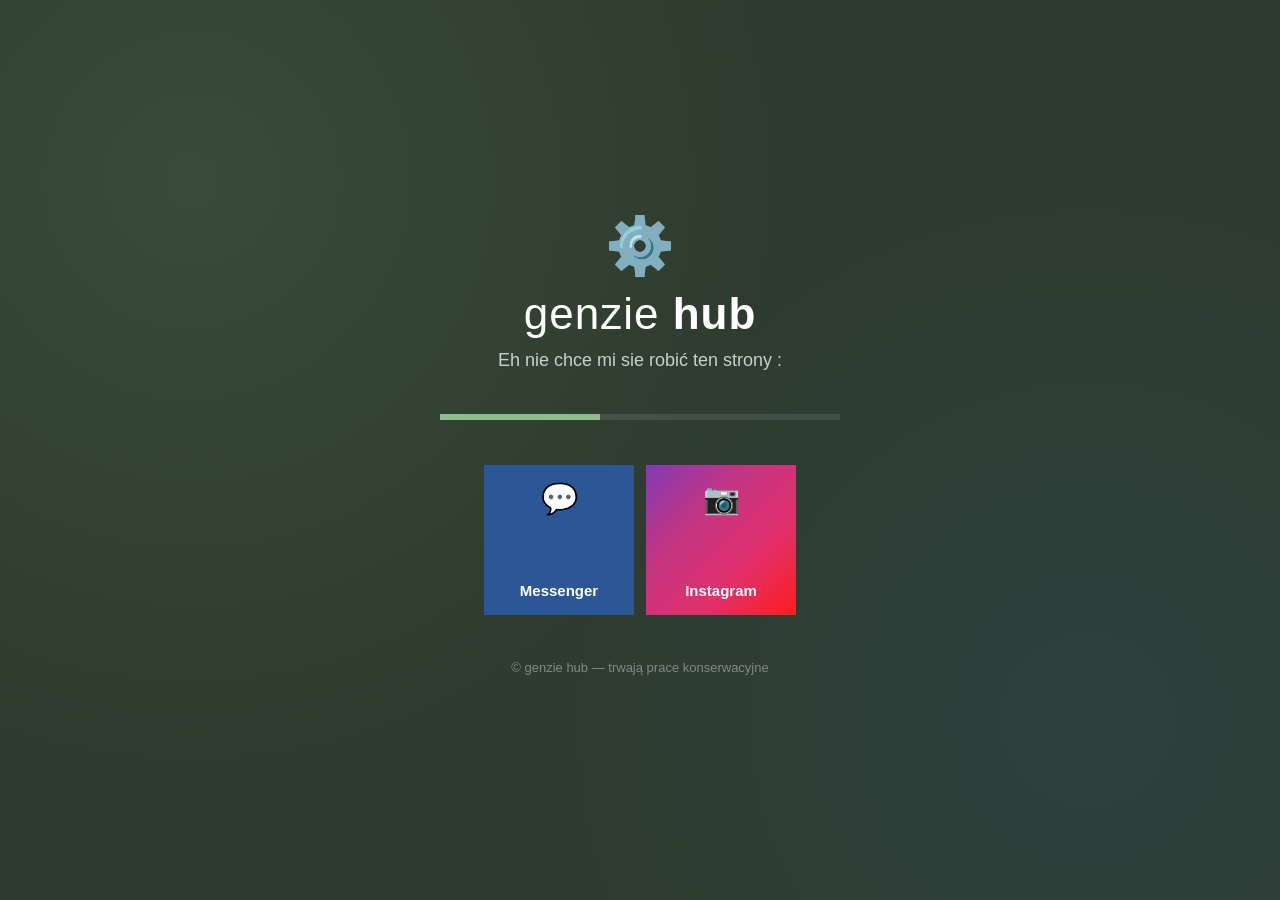
<file: index.html>
<!DOCTYPE html>
<html lang="pl">
<head>
    <meta charset="UTF-8">
    <meta name="viewport" content="width=device-width, initial-scale=1.0">
    <title>Genzie Hub — strona w naprawie</title>
    <style>
        * { box-sizing: border-box; }

        body {
            font-family: 'Segoe UI', Tahoma, Geneva, Verdana, sans-serif;
            background-color: #2e3b2e;
            background-image:
                radial-gradient(circle at 15% 20%, rgba(140, 189, 140, 0.12), transparent 45%),
                radial-gradient(circle at 85% 80%, rgba(43, 87, 151, 0.15), transparent 45%);
            color: white;
            margin: 0;
            min-height: 100vh;
            display: flex;
            align-items: center;
            justify-content: center;
            padding: 40px 20px;
        }

        .wrap {
            max-width: 720px;
            width: 100%;
            text-align: center;
        }

        .gear {
            font-size: 56px;
            display: inline-block;
            margin-bottom: 10px;
            animation: spin 6s linear infinite;
        }

        @keyframes spin {
            from { transform: rotate(0deg); }
            to { transform: rotate(360deg); }
        }

        h1 {
            font-weight: 300;
            font-size: 44px;
            margin: 0 0 8px 0;
            letter-spacing: 1px;
        }

        h1 b { font-weight: 700; }

        .subtitle {
            font-size: 18px;
            opacity: 0.75;
            margin: 0 0 40px 0;
            line-height: 1.5;
        }

        .bar-track {
            height: 6px;
            width: 100%;
            max-width: 400px;
            margin: 0 auto 45px auto;
            background: rgba(255,255,255,0.1);
            overflow: hidden;
            position: relative;
        }

        .bar-fill {
            position: absolute;
            top: 0; left: 0; bottom: 0;
            width: 40%;
            background: #8cbd8c;
            animation: loading 1.8s ease-in-out infinite;
        }

        @keyframes loading {
            0%   { left: -40%; }
            100% { left: 100%; }
        }

        .tiles {
            display: flex;
            gap: 12px;
            justify-content: center;
            flex-wrap: wrap;
        }

        .tile {
            width: 150px;
            height: 150px;
            display: flex;
            flex-direction: column;
            justify-content: flex-end;
            padding: 16px;
            text-decoration: none;
            color: white;
            transition: transform 0.15s, outline 0.15s;
            outline: 0 solid transparent;
        }

        .tile:hover {
            transform: scale(1.04);
            outline: 3px solid rgba(255,255,255,0.5);
        }

        .tile .icon { font-size: 30px; margin-bottom: auto; }
        .tile .label { font-size: 15px; font-weight: 600; }

        .bg-messenger { background-color: #2b5797; }
        .bg-instagram { background: linear-gradient(135deg, #833AB4, #C13584, #E1306C, #FD1D1D); }
        .bg-tiktok { background-color: #101010; }

        .footer-note {
            margin-top: 45px;
            font-size: 13px;
            opacity: 0.4;
        }

        @media (max-width: 600px) {
            h1 { font-size: 32px; }
            .tile { width: 120px; height: 120px; padding: 12px; }
        }
    </style>
</head>
<body>
    <div class="wrap">
        <div class="gear">⚙️</div>
        <h1>genzie <b>hub</b></h1>
        <p class="subtitle">Eh nie chce mi sie robić ten strony :</p>

        <div class="bar-track"><div class="bar-fill"></div></div>

        <div class="tiles">
            <a href="https://m.me/ch/Abb21Rb8aHAkdBBQ/" class="tile bg-messenger" target="_blank" rel="noopener">
                <div class="icon">💬</div>
                <div class="label">Messenger</div>
            </a>
            <a href="https://www.instagram.com/melanz.onlinemess/" class="tile bg-instagram" target="_blank" rel="noopener">
                <div class="icon">📷</div>
                <div class="label">Instagram</div>
            </a>
        </div>

        <p class="footer-note">© genzie hub — trwają prace konserwacyjne</p>
    </div>
</body>
</html>
</file>
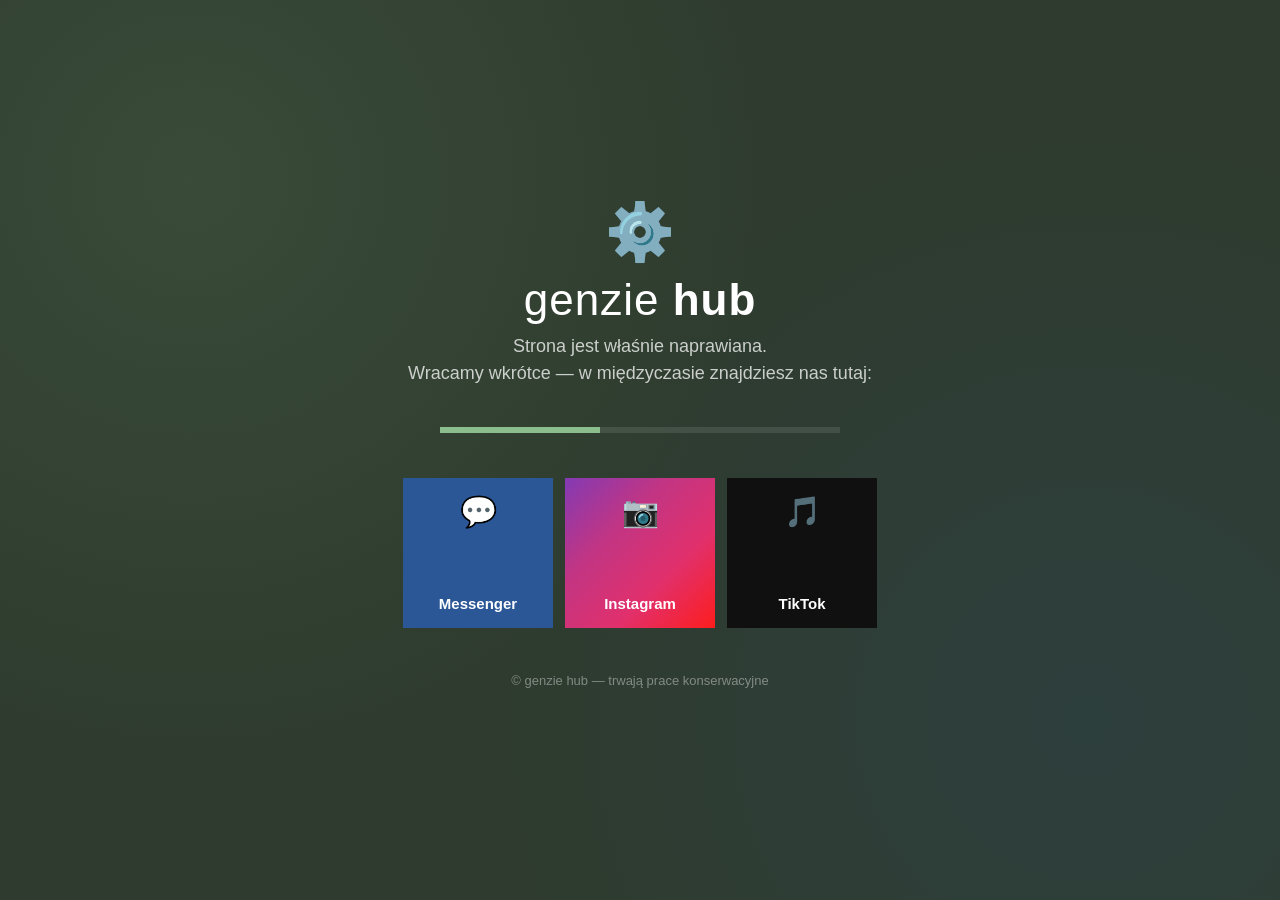
<file: insex.html>
<!DOCTYPE html>
<html lang="pl">
<head>
    <meta charset="UTF-8">
    <meta name="viewport" content="width=device-width, initial-scale=1.0">
    <title>Genzie Hub — strona w naprawie</title>
    <style>
        * { box-sizing: border-box; }

        body {
            font-family: 'Segoe UI', Tahoma, Geneva, Verdana, sans-serif;
            background-color: #2e3b2e;
            background-image:
                radial-gradient(circle at 15% 20%, rgba(140, 189, 140, 0.12), transparent 45%),
                radial-gradient(circle at 85% 80%, rgba(43, 87, 151, 0.15), transparent 45%);
            color: white;
            margin: 0;
            min-height: 100vh;
            display: flex;
            align-items: center;
            justify-content: center;
            padding: 40px 20px;
        }

        .wrap {
            max-width: 720px;
            width: 100%;
            text-align: center;
        }

        .gear {
            font-size: 56px;
            display: inline-block;
            margin-bottom: 10px;
            animation: spin 6s linear infinite;
        }

        @keyframes spin {
            from { transform: rotate(0deg); }
            to { transform: rotate(360deg); }
        }

        h1 {
            font-weight: 300;
            font-size: 44px;
            margin: 0 0 8px 0;
            letter-spacing: 1px;
        }

        h1 b { font-weight: 700; }

        .subtitle {
            font-size: 18px;
            opacity: 0.75;
            margin: 0 0 40px 0;
            line-height: 1.5;
        }

        .bar-track {
            height: 6px;
            width: 100%;
            max-width: 400px;
            margin: 0 auto 45px auto;
            background: rgba(255,255,255,0.1);
            overflow: hidden;
            position: relative;
        }

        .bar-fill {
            position: absolute;
            top: 0; left: 0; bottom: 0;
            width: 40%;
            background: #8cbd8c;
            animation: loading 1.8s ease-in-out infinite;
        }

        @keyframes loading {
            0%   { left: -40%; }
            100% { left: 100%; }
        }

        .tiles {
            display: flex;
            gap: 12px;
            justify-content: center;
            flex-wrap: wrap;
        }

        .tile {
            width: 150px;
            height: 150px;
            display: flex;
            flex-direction: column;
            justify-content: flex-end;
            padding: 16px;
            text-decoration: none;
            color: white;
            transition: transform 0.15s, outline 0.15s;
            outline: 0 solid transparent;
        }

        .tile:hover {
            transform: scale(1.04);
            outline: 3px solid rgba(255,255,255,0.5);
        }

        .tile .icon { font-size: 30px; margin-bottom: auto; }
        .tile .label { font-size: 15px; font-weight: 600; }

        .bg-messenger { background-color: #2b5797; }
        .bg-instagram { background: linear-gradient(135deg, #833AB4, #C13584, #E1306C, #FD1D1D); }
        .bg-tiktok { background-color: #101010; }

        .footer-note {
            margin-top: 45px;
            font-size: 13px;
            opacity: 0.4;
        }

        @media (max-width: 600px) {
            h1 { font-size: 32px; }
            .tile { width: 120px; height: 120px; padding: 12px; }
        }
    </style>
</head>
<body>
    <div class="wrap">
        <div class="gear">⚙️</div>
        <h1>genzie <b>hub</b></h1>
        <p class="subtitle">Strona jest właśnie naprawiana.<br>Wracamy wkrótce — w międzyczasie znajdziesz nas tutaj:</p>

        <div class="bar-track"><div class="bar-fill"></div></div>

        <div class="tiles">
            <a href="https://m.me/ch/Abb21Rb8aHAkdBBQ/" class="tile bg-messenger" target="_blank" rel="noopener">
                <div class="icon">💬</div>
                <div class="label">Messenger</div>
            </a>
            <a href="https://www.instagram.com/melanz.onlinemess/" class="tile bg-instagram" target="_blank" rel="noopener">
                <div class="icon">📷</div>
                <div class="label">Instagram</div>
            </a>
            <a href="https://www.tiktok.com/@twoj_profil" class="tile bg-tiktok" target="_blank" rel="noopener">
                <div class="icon">🎵</div>
                <div class="label">TikTok</div>
            </a>
        </div>

        <p class="footer-note">© genzie hub — trwają prace konserwacyjne</p>
    </div>
</body>
</html>
</file>
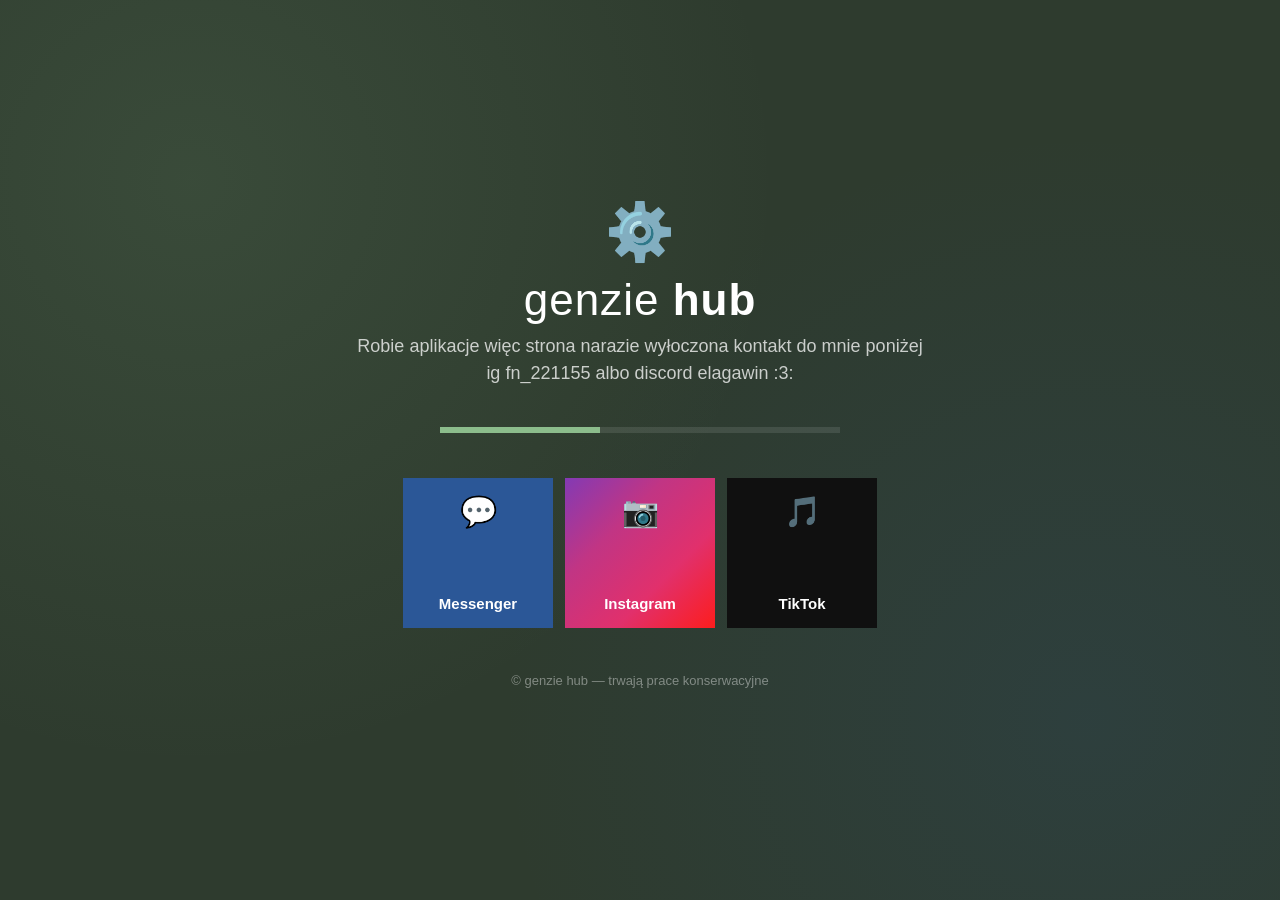
<file: np.html>
<!DOCTYPE html>
<html lang="pl">
<head>
    <meta charset="UTF-8">
    <meta name="viewport" content="width=device-width, initial-scale=1.0">
    <title>Genzie Hub — strona w naprawie</title>
    <style>
        * { box-sizing: border-box; }

        body {
            font-family: 'Segoe UI', Tahoma, Geneva, Verdana, sans-serif;
            background-color: #2e3b2e;
            background-image:
                radial-gradient(circle at 15% 20%, rgba(140, 189, 140, 0.12), transparent 45%),
                radial-gradient(circle at 85% 80%, rgba(43, 87, 151, 0.15), transparent 45%);
            color: white;
            margin: 0;
            min-height: 100vh;
            display: flex;
            align-items: center;
            justify-content: center;
            padding: 40px 20px;
        }

        .wrap {
            max-width: 720px;
            width: 100%;
            text-align: center;
        }

        .gear {
            font-size: 56px;
            display: inline-block;
            margin-bottom: 10px;
            animation: spin 6s linear infinite;
        }

        @keyframes spin {
            from { transform: rotate(0deg); }
            to { transform: rotate(360deg); }
        }

        h1 {
            font-weight: 300;
            font-size: 44px;
            margin: 0 0 8px 0;
            letter-spacing: 1px;
        }

        h1 b { font-weight: 700; }

        .subtitle {
            font-size: 18px;
            opacity: 0.75;
            margin: 0 0 40px 0;
            line-height: 1.5;
        }

        .bar-track {
            height: 6px;
            width: 100%;
            max-width: 400px;
            margin: 0 auto 45px auto;
            background: rgba(255,255,255,0.1);
            overflow: hidden;
            position: relative;
        }

        .bar-fill {
            position: absolute;
            top: 0; left: 0; bottom: 0;
            width: 40%;
            background: #8cbd8c;
            animation: loading 1.8s ease-in-out infinite;
        }

        @keyframes loading {
            0%   { left: -40%; }
            100% { left: 100%; }
        }

        .tiles {
            display: flex;
            gap: 12px;
            justify-content: center;
            flex-wrap: wrap;
        }

        .tile {
            width: 150px;
            height: 150px;
            display: flex;
            flex-direction: column;
            justify-content: flex-end;
            padding: 16px;
            text-decoration: none;
            color: white;
            transition: transform 0.15s, outline 0.15s;
            outline: 0 solid transparent;
        }

        .tile:hover {
            transform: scale(1.04);
            outline: 3px solid rgba(255,255,255,0.5);
        }

        .tile .icon { font-size: 30px; margin-bottom: auto; }
        .tile .label { font-size: 15px; font-weight: 600; }

        .bg-messenger { background-color: #2b5797; }
        .bg-instagram { background: linear-gradient(135deg, #833AB4, #C13584, #E1306C, #FD1D1D); }
        .bg-tiktok { background-color: #101010; }

        .footer-note {
            margin-top: 45px;
            font-size: 13px;
            opacity: 0.4;
        }

        @media (max-width: 600px) {
            h1 { font-size: 32px; }
            .tile { width: 120px; height: 120px; padding: 12px; }
        }
    </style>
</head>
<body>
    <div class="wrap">
        <div class="gear">⚙️</div>
        <h1>genzie <b>hub</b></h1>
        <p class="subtitle">Robie aplikacje więc strona narazie wyłoczona kontakt do mnie poniżej<br>ig fn_221155 albo discord elagawin :3:</p>

        <div class="bar-track"><div class="bar-fill"></div></div>

        <div class="tiles">
            <a href="https://m.me/ch/Abb21Rb8aHAkdBBQ/" class="tile bg-messenger" target="_blank" rel="noopener">
                <div class="icon">💬</div>
                <div class="label">Messenger</div>
            </a>
            <a href="https://www.instagram.com/melanz.onlinemess/" class="tile bg-instagram" target="_blank" rel="noopener">
                <div class="icon">📷</div>
                <div class="label">Instagram</div>
            </a>
            <a href="https://www.tiktok.com/@twoj_profil" class="tile bg-tiktok" target="_blank" rel="noopener">
                <div class="icon">🎵</div>
                <div class="label">TikTok</div>
            </a>
        </div>

        <p class="footer-note">© genzie hub — trwają prace konserwacyjne</p>
    </div>
</body>
</html>
</file>
